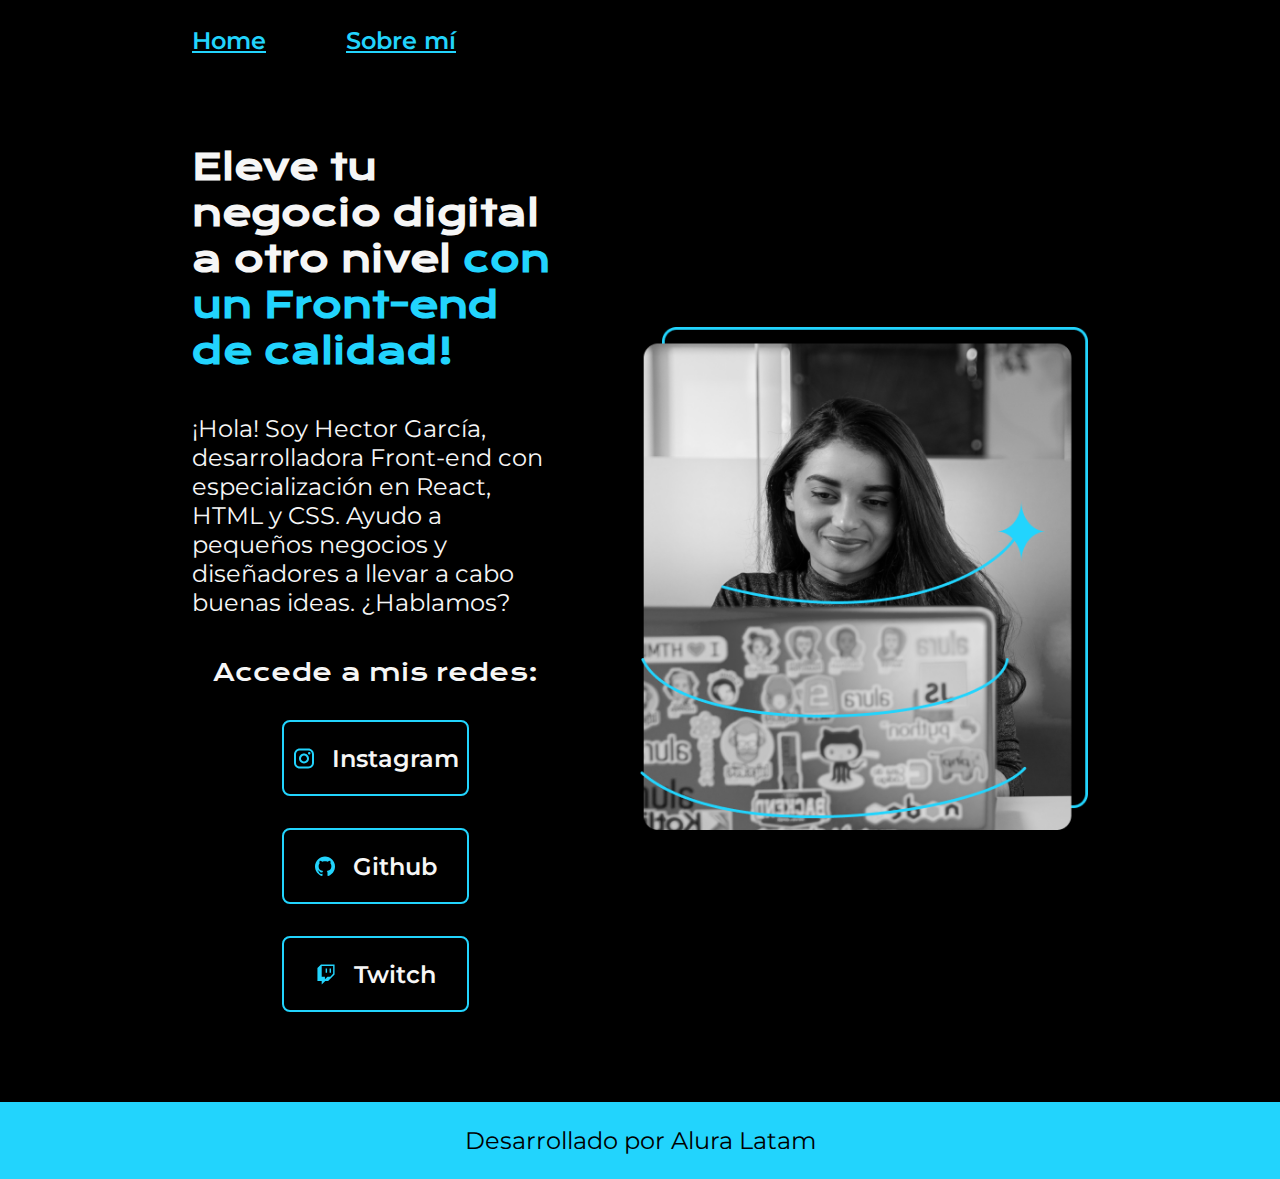
<file: index.html>
<!DOCTYPE html>
<html lang="en">
  <head>
    <meta charset="UTF-8" />
    <meta name="viewport" content="width=device-width, initial-scale=1.0" />
    <title>Document</title>
    <link rel="stylesheet" href="style.css" />
  </head>
  <body>
    <header class="header">
      <nav class="header_menu">
        <a class="header_menu_link" href="index.html">Home</a>
        <a class="header_menu_link" href="about.html">Sobre mí</a>
      </nav>
    </header>
    <main class="presentacion">
      <container class="presentacion_contenido">
        <h1 class="presentacion_contenido_titulo">
          Eleve tu negocio digital a otro nivel
          <strong class="titulo-destaque">con un Front-end de calidad!</strong>
        </h1>
        <p class="presentacion_contenido_texto">
          ¡Hola! Soy Hector García, desarrolladora Front-end con especialización
          en React, HTML y CSS. Ayudo a pequeños negocios y diseñadores a llevar
          a cabo buenas ideas. ¿Hablamos?
        </p>
        <div class="presentacion_enlaces">
          <h2 class="presentacion_enlaces_subtitulo">Accede a mis redes:</h2>
          <a class="presentacion_enlaces_link" href="https://instagram.com/">
            <img src="mdi_instagram.svg" />
            Instagram</a
          >
          <a class="presentacion_enlaces_link" href="https://github.com/">
            <img src="mdi_github.svg" />
            Github</a
          >
          <a class="presentacion_enlaces_link" href="https://github.com/">
            <img src="mdi_twitch.svg" />
            Twitch</a
          >
        </div>
      </container>
      <img
        class="presentacion_imagen"
        src="Imagem.png"
        alt="imagen de Ana Garcia"
      />
    </main>
    <footer class="footer">
      <p>Desarrollado por Alura Latam</p>
    </footer>
  </body>
</html>
</file>
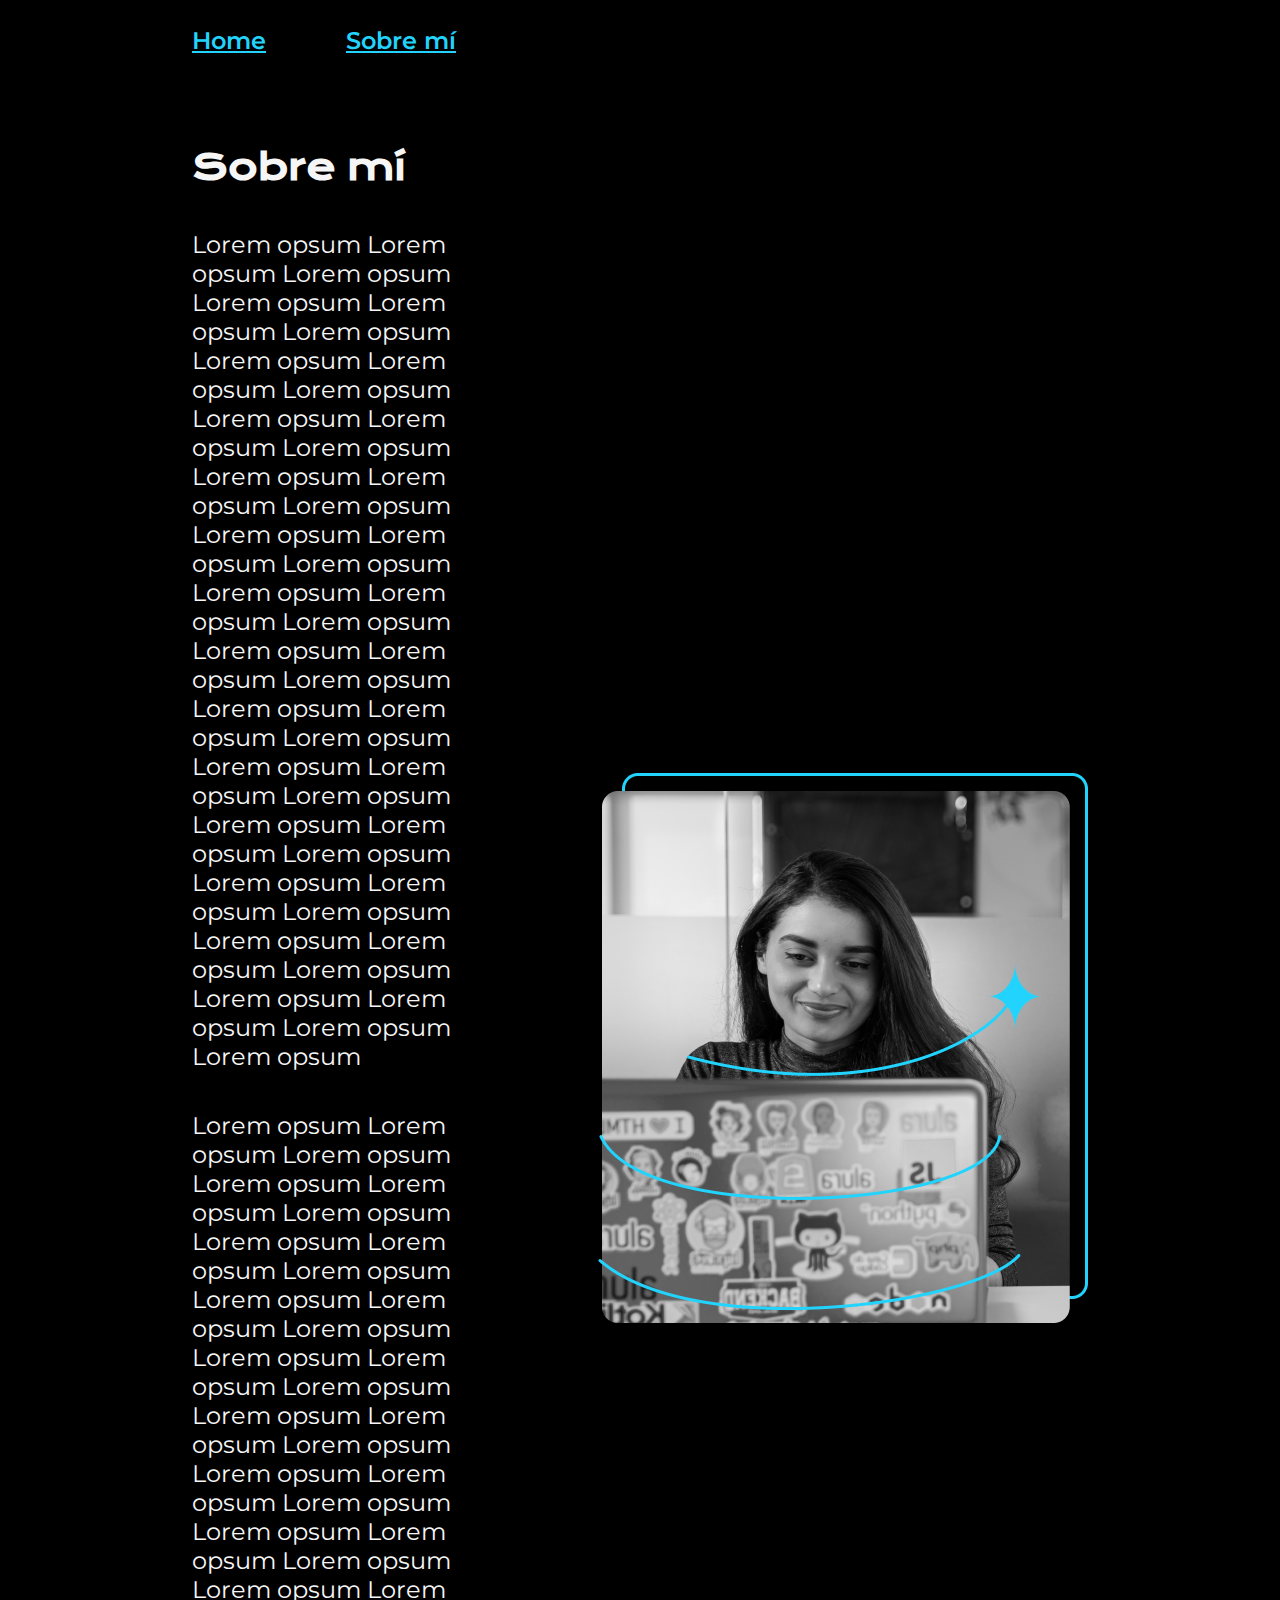
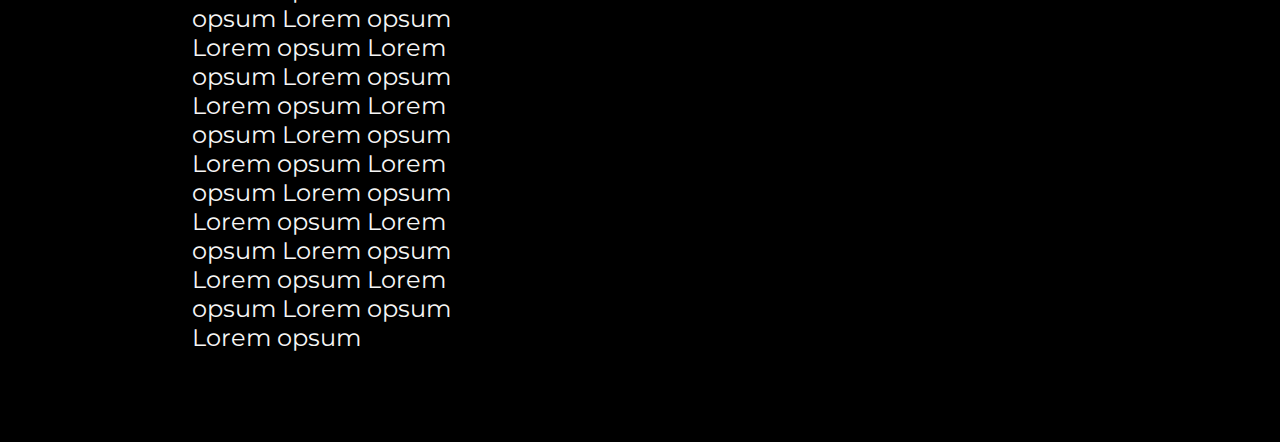
<file: about.html>
<!DOCTYPE html>
<html lang="en">
  <head>
    <meta charset="UTF-8" />
    <meta name="viewport" content="width=device-width, initial-scale=1.0" />
    <title>Sobre mí</title>
    <link rel="stylesheet" href="style.css" />
  </head>
  <body>
    <header class="header">
      <nav class="header_menu">
        <a class="header_menu_link" href="index.html">Home</a>
        <a class="header_menu_link" href="about.html">Sobre mí</a>
      </nav>
    </header>
    <main class="presentacion">
      <section class="presentacion_contenido">
        <h1 class="presentacion_contenido_titulo">Sobre mí</h1>
        <p class="presentacion_contenido_texto">
          Lorem opsum Lorem opsum Lorem opsum Lorem opsum Lorem opsum Lorem
          opsum Lorem opsum Lorem opsum Lorem opsum Lorem opsum Lorem opsum
          Lorem opsum Lorem opsum Lorem opsum Lorem opsum Lorem opsum Lorem
          opsum Lorem opsum Lorem opsum Lorem opsum Lorem opsum Lorem opsum
          Lorem opsum Lorem opsum Lorem opsum Lorem opsum Lorem opsum Lorem
          opsum Lorem opsum Lorem opsum Lorem opsum Lorem opsum Lorem opsum
          Lorem opsum Lorem opsum Lorem opsum Lorem opsum Lorem opsum Lorem
          opsum Lorem opsum Lorem opsum Lorem opsum Lorem opsum
        </p>
        <p class="presentacion_contenido_texto">
          Lorem opsum Lorem opsum Lorem opsum Lorem opsum Lorem opsum Lorem
          opsum Lorem opsum Lorem opsum Lorem opsum Lorem opsum Lorem opsum
          Lorem opsum Lorem opsum Lorem opsum Lorem opsum Lorem opsum Lorem
          opsum Lorem opsum Lorem opsum Lorem opsum Lorem opsum Lorem opsum
          Lorem opsum Lorem opsum Lorem opsum Lorem opsum Lorem opsum Lorem
          opsum Lorem opsum Lorem opsum Lorem opsum Lorem opsum Lorem opsum
          Lorem opsum Lorem opsum Lorem opsum Lorem opsum Lorem opsum Lorem
          opsum Lorem opsum Lorem opsum Lorem opsum Lorem opsum
        </p>
      </section>
      <img src="Imagem.png" alt="imagen de Ana Garcia" />
    </main>
  </body>
</html>
</file>
<file: style.css>
@import url('https://fonts.googleapis.com/css2?family=Krona+One&display=swap');
@import url('https://fonts.googleapis.com/css2?family=Krona+One&family=Montserrat:ital,wght@0,100..900;1,100..900&display=swap');

* {
    padding: 0;
    margin: 0;  
}

:root{
    --primary-color: black;
    --secondary-color: #f6f6f6;
    --terciario-color: #22D4FD;

    --fuente-montserrat: "Montserrat", sans-serif;
    --fuente-krona: "Krona One", sans-serif;
}

body{
    background-color: var(--primary-color);
    color: var(--secondary-color);
    box-sizing: border-box;
}

.titulo-destaque{
    color: var(--terciario-color);
}
.header{
    padding: 2% 0% 0% 15%;
}

.header_menu{
    display: flex;
    gap: 80px;
}

.header_menu_link{
    font-family: var(--fuente-montserrat);
    font-size: 1.5rem;
    font-weight: 600;
    color: var(--terciario-color);
}
.presentacion {
    display: flex;
    align-items: center;
    margin: 7% 15%;
    justify-content: space-between;
    gap: 82px;
}

.presentacion_contenido{
    width: 50%;
    display: flex;
    flex-direction: column;
    gap: 40px;
}

.presentacion_contenido_titulo{
    font-size: 2.25rem;
    font-family: var(--fuente-krona);
}

.presentacion_contenido_texto{
    font-size: 1.5rem;
    font-family: var(--fuente-montserrat);
}

.presentacion_enlaces{
    display: flex;
    justify-content: space-between;
    flex-direction: column;
    align-items: center;
    gap: 32px;
}

.presentacion_enlaces_subtitulo{
    font-family: var(--fuente-krona);
    font-size: 1.5rem;
    font-weight: 400;
}

.presentacion_enlaces_link{
    width: 50%;
    color: var(--secondary-color);
    text-align: center;
    padding: 21.5px 0;
    border-radius: 8px;
    font-family: var(--fuente-montserrat);
    font-size: 1.5rem;
    font-weight: 600;
    text-decoration: none;
    border: 2px solid var(--terciario-color);
    display: flex;
    justify-content: center;
    gap: 16px;
}

.presentacion_enlaces_link:hover{
    background-color:var(--terciario-color);
    color: var(--secondary-color);
    border-color: #0000FF;
    cursor: pointer;
}

.presentacion_imagen{
    width: 50%;
}

.footer{
    background-color: #22D4FD;
    padding: 1.5rem;
    color: var(--primary-color);
    text-align: center;
    font-family: var(--fuente-montserrat);
    font-size: 1.5rem;
    font-weight: 400;
}

@media (max-width: 1200px){

    .header{
        padding: 10%;
    }
    .header_menu{
        justify-content: center;
    }
    .presentacion{
        flex-direction: column-reverse;
    }
    .presentacion_contenido{
        width: auto;
    }
}
</file>
